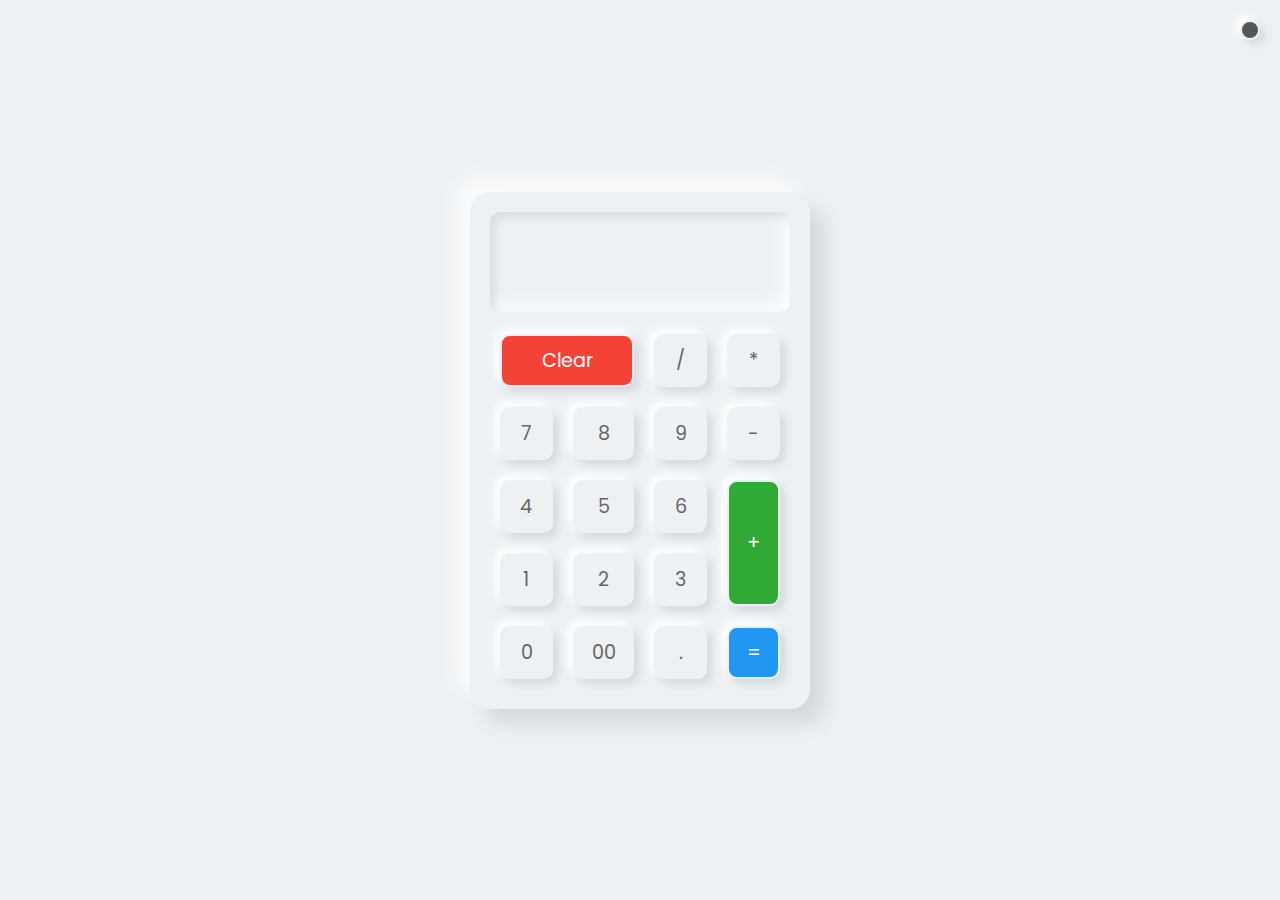
<file: Calculadora de neumorfismo Dark Mode/index.html>
<!DOCTYPE html>
<html lang="es">
<head>
  <!--==================== METADATOS ====================-->
  <meta charset="UTF-8">
  <meta name="viewport" content="width=device-width, initial-scale=1.0">
  <meta http-equiv="X-UA-Compatible" content="ie=edge">
  <meta name="description" content="Calculators">
  <meta name="keywords" content="HTML-CSS-JS">
  <meta name="author" content="Rocio Cuello">

  <!--==================== CSS ====================-->
  <link rel="stylesheet" href="assets/css/style.css">

  <!--==================== TITULO ====================-->
  <title>Calculators | Calculadora de neumorfismo con modo Dark</title>

  <!--==================== ICONO DE PESTAÑA ====================-->
  <link rel="icon" sizes="64x64" href="assets/img/favicon.webp"> 
  <link rel="icon" sizes="64x64" href="assets/img/favicon.png"> 
</head>
<body>
  <div class="toggleBtn"></div>
  <div class="calculator">
  <div class="buttons">
    <h2  id="value"></h2>
    <span id="clear">Clear</span>
    <span>/</span>
    <span>*</span>
    <span>7</span>
    <span>8</span>
    <span>9</span>
    <span>-</span>
    <span>4</span>
    <span>5</span>
    <span>6</span>
    <span id="plus">+</span>
    <span>1</span>
    <span>2</span>
    <span>3</span>
    <span>0</span>
    <span>00</span>
    <span>.</span>
    <span id="equal">=</span>
  </div>
  </div>
  <!--==================== SCRIPT ====================-->
  <script>
    let buttons=document.querySelector('.buttons');
    let btn=document.querySelectorAll('span');
    let value=document.getElementById('value');
    let toggleBtn=document.querySelector('.toggleBtn');
    let body=document.querySelector('body');

    for (let i=0; i<btn.length; i++){
    btn[i].addEventListener("click",function(){
      
      if(this.innerHTML=="="){
        value.innerHTML=eval(value.innerHTML);
      }else{
        if(this.innerHTML=="Clear"){
          value.innerHTML="";
        }
        else{
          value.innerHTML += this.innerHTML;
        }
      }
    })
    toggleBtn.onclick=function(){
      body.classList.toggle('dark');
    }
    }
  </script>
</body>
</html>
</file>
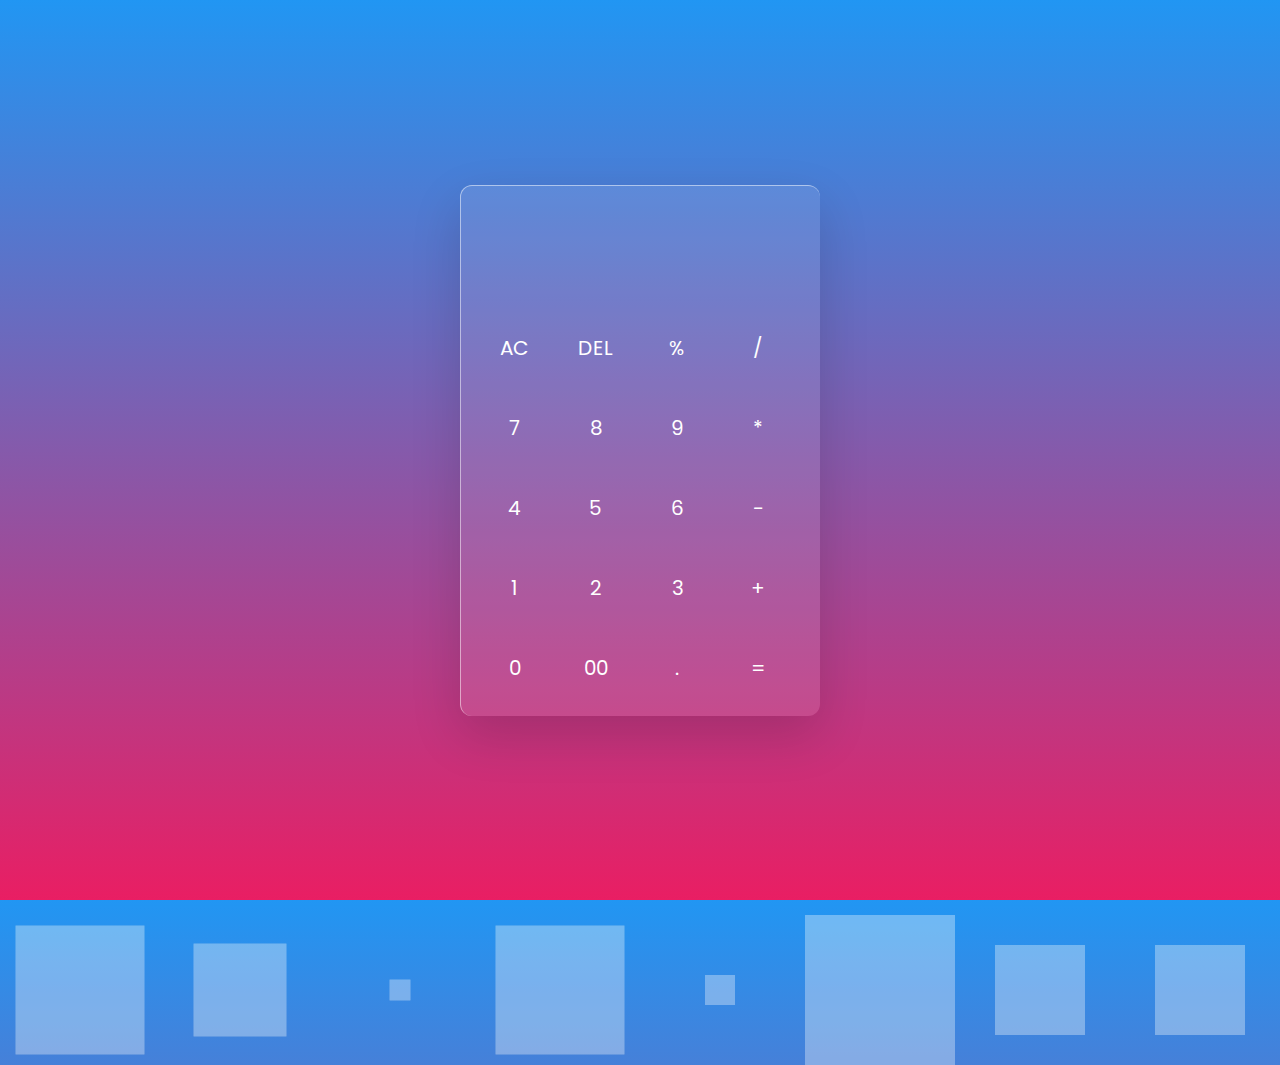
<file: Calculadora Glass morphism/index.html>
<!DOCTYPE html>
<html lang="es">
<head>
  <!--==================== METADATOS ====================-->
  <meta charset="UTF-8">
  <meta name="viewport" content="width=device-width, initial-scale=1.0">
  <meta http-equiv="X-UA-Compatible" content="ie=edge">
  <meta name="description" content="Calculators">
  <meta name="keywords" content="HTML-CSS-JS">
  <meta name="author" content="Rocio Cuello">

  <!--==================== CSS ====================-->
  <link rel="stylesheet" href="assets/css/style.css">

  <!--==================== TITULO ====================-->
  <title>Calculators | Calculadora de morfismo de vidrio</title>

  <!--==================== ICONO DE PESTAÑA ====================-->
  <link rel="icon" sizes="64x64" href="assets/img/favicon.webp"> 
  <link rel="icon" sizes="64x64" href="assets/img/favicon.png"> 
</head>
<body>
  <div class="bubbles">
    <span class="one"></span>
    <span class="two"></span>
    <span class="three"></span>
    <span class="four"></span>
    <span class="five"></span>
    <span class="six"></span>
    <span class="seven"></span>
    <span class="seven"></span>
  </div>
  <div class="bubbles">
    <span class="one"></span>
    <span class="two"></span>
    <span class="three"></span>
    <span class="four"></span>
    <span class="five"></span>
    <span class="six"></span>
    <span class="seven"></span>
    <span class="seven"></span>
  </div>
  <div class="bubbles">
    <span class="one"></span>
    <span class="two"></span>
    <span class="three"></span>
    <span class="four"></span>
    <span class="five"></span>
    <span class="six"></span>
    <span class="seven"></span>
    <span class="seven"></span>
  </div>
  <div class="bubbles">
    <span class="one"></span>
    <span class="two"></span>
    <span class="three"></span>
    <span class="four"></span>
    <span class="five"></span>
    <span class="six"></span>
    <span class="seven"></span>
    <span class="seven"></span>
  </div>
  <div class="container">
    <form action="#" name="forms">
      <input type="text" name="answer">
      <div class="buttons">
        <input type="button" value="AC" onclick="forms.answer.value = ''">
        <input type="button" value="DEL" onclick="forms.answer.value = forms.answer.value.substr(0 , forms.answer.value.length -1)">
        <input type="button" value="%" onclick="forms.answer.value += '%'">
        <input type="button" value="/" onclick="forms.answer.value += '/'">
      </div>
      <div class="buttons">
        <input type="button" value="7" onclick="forms.answer.value += '7'">
        <input type="button" value="8" onclick="forms.answer.value += '8'">
        <input type="button" value="9" onclick="forms.answer.value += '9'">
        <input type="button" value="*" onclick="forms.answer.value += '*'">
      </div>
      <div class="buttons">
        <input type="button" value="4" onclick="forms.answer.value += '4'">
        <input type="button" value="5" onclick="forms.answer.value += '5'">
        <input type="button" value="6" onclick="forms.answer.value += '6'">
        <input type="button" value="-" onclick="forms.answer.value += '-'">
      </div>
      <div class="buttons">
        <input type="button" value="1" onclick="forms.answer.value += '1'">
        <input type="button" value="2" onclick="forms.answer.value += '2'">
        <input type="button" value="3" onclick="forms.answer.value += '3'">
        <input type="button" value="+" onclick="forms.answer.value += '+'">
      </div>
      <div class="buttons">
        <input type="button" value="0"  onclick="forms.answer.value += '0'">
        <input type="button" value="00" onclick="forms.answer.value += '00'">
        <input type="button" value="." onclick="forms.answer.value += '.'">
        <input type="button" value="=" onclick="forms.answer.value = eval(forms.answer.value)">
      </div>
    </form>
  </div>
</body>
</html>
</file>
<file: Calculadora de neumorfismo Dark Mode/assets/css/style.css>
@import url('https://fonts.googleapis.com/css2?family=Poppins:wght@200;300;400;500;600;700&display=swap');
*{
  margin: 0;
  padding: 0;
  box-sizing: border-box;
  font-family: 'Poppins',sans-serif;
}

body{
  display: flex;
  justify-content: center;
  align-items: center;
  min-height: 100vh;
  background: #edf1f4;
}
.calculator{
  position: relative;
  width: 340px;
  padding: 20px;
  border-radius: 20px;
  box-shadow: 15px 15px 20px rgba(0,0,0,0.1),
  -15px -15px 20px #fffb;
}
.calculator .buttons{
  position: relative;
  display: grid;
}
.calculator .buttons #value{
  position:relative;
  grid-column: span 4;
  user-select: none;
  overflow: none;
  width: 100%;
  text-align: end;
  color: #5166d6;
  height: 100px;
  line-height: 100px;
  box-shadow: inset 5px 5px 10px rgba(0,0,0,0.1),
  inset -5px -5px 20px #fff;
  border-radius: 10px;
  margin-bottom: 12px;
  padding: 0 20px;
  font-size: 2em;
  font-weight: 500;
}
.calculator .buttons span{
  position: relative ;
  padding: 10px;
  box-shadow: 5px 5px 10px rgba(0,0,0,0.1),
  -5px -5px 10px #fff;
  margin: 10px;
  cursor: pointer;
  user-select: none;
  min-width: 40px;
  display: flex;
  justify-content: center;
  align-items: center;
  font-size: 1.2em;
  color: #666;
  border: 2px solid #edf1f4;
  border-radius: 10px;
}
.calculator .buttons span:active{
  box-shadow: inset 5px 5px 10px rgba(0,0,0,0.1),
  inset -5px -5px 10px #fff;
color: #f44336;
} 
.calculator .buttons span#clear{
grid-column: span 2;
background: #f44336;
color: #fff;
border: 2px solid #edf1f4;
}
.calculator .buttons span#plus{
  grid-row: span 2;
  background: #31a935;
  color: #fff;
  border: 2px solid #edf1f4;
  }
.calculator .buttons span#equal{
  grid-row: span 2;
  background: #2196f3;
  color: #fff;
  border: 2px solid #edf1f4;
  }

.calculator .buttons span#clear:active,
.calculator .buttons span#plus:active,
.calculator .buttons span#equal:active{
  box-shadow:  5px 5px 10px rgba(0,0,0,0.1),
 -5px -5px 10px #fff,
 inset 5px 5px 10px rgba(0,0,0,0.1);
}
.toggleBtn{
  position: fixed;
  top: 20px;
  right: 20px;
  width: 20px;
  height: 20px;
  border-radius: 50%;
  background: #555;
  cursor: pointer;
  border: 2px solid #edf1f4;
  box-shadow: 5px 5px 10px rgba(0,0,0,0.1),
  -5px -5px 10px #fff;
}
.dark{
  background: #282c2f;
}
.dark .calculator{
  background: #33393e;
  box-shadow: 15px 15px 20px rgba(0,0,0,0.25),
  -15px -15px 20px rgba(255,255,255,0.1);
}
.dark .calculator .buttons #value{
  color: #eee;
  box-shadow: inset 15px 15px 20px rgba(0,0,0,0.5),
  inset -15px -15px 20px rgba(255,255,255,0.1);
}
.dark .calculator .buttons span{
  color: #eee;
  border: 2px solid #333;
  box-shadow:  5px 5px 10px rgba(0,0,0,0.25),
  -5px -5px 10px rgba(255,255,255,0.1);
}
.dark .calculator .buttons span:active{
  box-shadow: inset 5px 5px 10px rgba(0,0,0,0.25),
  inset -5px -5px 10px rgba(255,255,255,0.1);
}
.dark .calculator .buttons span#clear,
.dark  .calculator .buttons span#plus,
.dark .calculator .buttons span#equal{
border: 2px solid #333;
}
.dark .calculator .buttons span#clear:active,
.dark  .calculator .buttons span#plus:active,
.dark .calculator .buttons span#equal:active{
  box-shadow:  inset 5px 5px 10px rgba(0,0,0,0.1);
}
.dark .toggleBtn{
  background: #edf1f4;
  border: 2px solid #333;
  box-shadow: 5px 5px 10px rgba(0,0,0,0.25),
 -5px -5px 10px rgba(255,255,255,0.25);
}
</file>
<file: Calculadora Glass morphism/assets/css/style.css>
@import url('https://fonts.googleapis.com/css2?family=Poppins:wght@200;300;400;500;600;700&display=swap');
*{
  margin: 0;
  padding: 0;
  box-sizing: border-box;
  font-family: 'Poppins',sans-serif;
}
body{
  height: 100vh;
  width: 100%;
  overflow: hidden;
  display: flex;
  justify-content: center;
  align-items: center;
  background: linear-gradient(#2196f3 , #e91e63);
}
.bubbles{
  position: absolute;
  bottom: -120px;
  display: flex;
  flex-wrap: wrap;
  margin-top: 70px;
  width: 100%;
  justify-content: space-around;
}
.bubbles span{
  height: 60px;
  width: 60px;
  background: rgba(255, 255, 255, 0.1);
  animation: move 10s linear infinite;
  position: relative;
  overflow: hidden;
}
@keyframes move {
  100%{
    transform: translateY(-100vh);
  }
}
.bubbles span.one{
  animation-delay: 2.2s;
  transform: scale(2.15)
}
.bubbles span.two{
  animation-delay: 3.5s;
  transform: scale(1.55)
}
.bubbles span.three{
  animation-delay: 0.2s;
  transform: scale(0.35)
}
.bubbles span.four{
  animation-delay: 6s;
  transform: scale(2.15)
}
.bubbles span.five{
  animation-delay: 7s;
  transform: scale(0.5)
}
.bubbles span.six{
  animation-delay: 4s;
  transform: scale(2.5)
}
.bubbles span.seven{
  animation-delay: 3s;
  transform: scale(1.5);
}
.bubbles span:before{
  content: '';
  position: absolute;
  left: 0;
  top: 0;
  height: 60px;
  width: 40%;
  transform: skew(45deg) translateX(150px);
  background: rgba(255, 255, 255, 0.15);
  animation: mirror 3s linear infinite;
}
@keyframes mirror {
  100%{
    transform: translateX(-450px);
  }
}
.bubbles span.one:before{
  animation-delay: 1.5s;
}
.bubbles span.two:before{
  animation-delay: 3.5s;
}
.bubbles span.three:before{
  animation-delay: 2.5s;
}
.bubbles span.four:before{
  animation-delay: 7.5s;
}
.bubbles span.five:before{
  animation-delay: 4.5s;
}
.bubbles span.six:before{
  animation-delay: 0.5s;
}
.bubbles span.seven:before{
  animation-delay: 6s;
}
.container{
  z-index: 12;
  width: 360px;
  padding: 15px;
  border-radius: 12px;
  background: rgba(255, 255, 255, 0.1);
  box-shadow: 0 20px 50px rgba(0, 0, 0, 0.15);
  border-top: 1px solid rgba(255, 255, 255, 0.5);
  border-left: 1px solid rgba(255, 255, 255, 0.5);
}
.container input[type="text"]{
  width: 100%;
  height: 100px;
  margin: 0 3px;
  outline: none;
  border: none;
  color: #fff;
  font-size: 20px;
  text-align: right;
  padding-right: 10px;
  pointer-events: none;
  background: transparent;
}
.container input[type="button"]{
  height: 65px;
  color: #fff;
  width: calc(100% / 4 - 5px);
  background: transparent;
  border-radius: 12px;
  margin-top: 15px;
  outline: none;
  border: none;
  font-size: 20px;
  cursor: pointer;
  transition: all 0.3s ease;
}
.container input[type="button"]:hover{
  background: rgba(255, 255, 255, 0.1);
}
</file>
